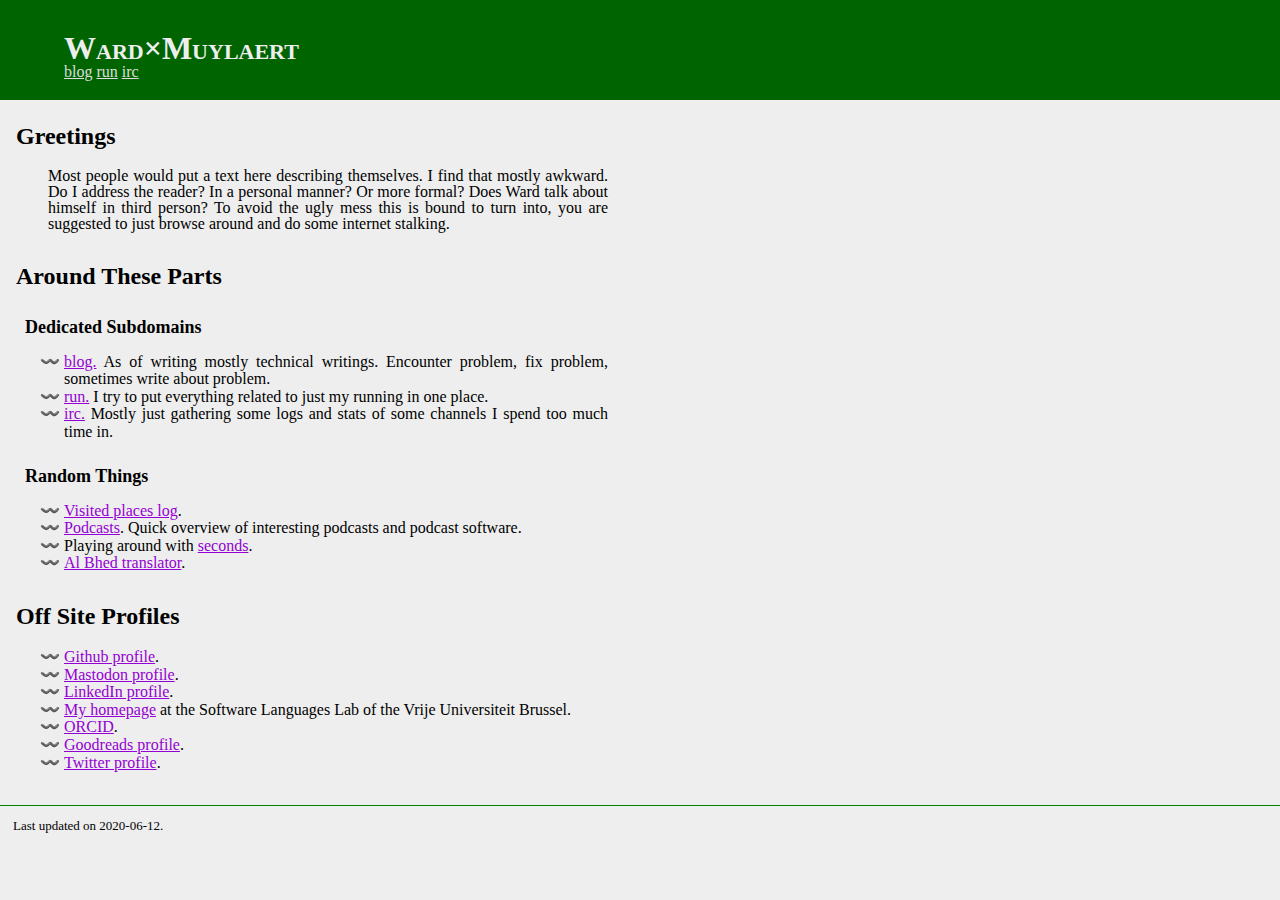
<file: index.html>
<!DOCTYPE html>
<html>
  <head>
    <meta charset="utf-8">
    <meta name="viewport" content="width=device-width, initial-scale=1">
    <meta name="author" content="Ward Muylaert" />
    <title>Ward×Muylaert</title>
    <link href="style.css" rel="stylesheet" type="text/css" media="all" />
    <link rel="shortcut icon" type="image/png" href="/favicon.png"/>
  </head>
  <body itemscope itemtype="http://schema.org/Person">
    <header>
      <h1 itemprop="name">Ward×Muylaert</h1><meta itemprop="honorificPrefix" content="ir." />
      <nav>
        <ul>
          <li><a href="//blog.wxm.be">blog</a></li>
          <li><a href="//run.wxm.be">run</a></li>
          <li><a href="//irc.wxm.be">irc</a></li>
        </ul>
      </nav>
    </header>
    <section>
      <h1>Greetings</h1>
      <p>
        Most people would put a text here describing themselves. I find
        that mostly awkward. Do I address the reader? In a personal manner?
        Or more formal? Does Ward talk about himself in third person? To
        avoid the ugly mess this is bound to turn into, you are suggested
        to just browse around and do some internet stalking.
      </p>
      <h1>Around These Parts</h1>
      <h2>Dedicated Subdomains</h2>
      <nav>
        <ul>
          <li><a href="//blog.wxm.be">blog.</a> As of writing mostly technical writings. Encounter problem, fix problem, sometimes write about problem.</li>
          <li><a href="//run.wxm.be">run.</a> I try to put everything related to just my running in one place.</li>
          <li><a href="//irc.wxm.be">irc.</a> Mostly just gathering some logs and stats of some channels I spend too much time in.</li>
        </ul>
      </nav>
      <h2>Random Things</h2>
      <nav>
        <ul>
          <li><a href="/maps">Visited places log</a>.</li>
          <li><a href="/podcasts.html">Podcasts</a>. Quick overview of interesting podcasts and podcast software.</li>
          <li>Playing around with <a href="/seconds">seconds</a>.</li>
          <li><a href="/albhed">Al Bhed translator</a>.</li>
        </ul>
      </nav>
      <h1>Off Site Profiles</h1>
      <nav><ul>
        <li><a rel="me" href="https://github.com/ward">Github profile</a>.</li>
        <li><a rel="me" href="https://mastodon.online/@ward">Mastodon profile</a>.</li>
        <li><a rel="me" href="https://be.linkedin.com/in/wardmuylaert">LinkedIn profile</a>.</li>
        <li><a rel="me" href="https://soft.vub.ac.be/~wmuylaer/">My homepage</a> at the Software Languages Lab of the Vrije Universiteit Brussel.</li>
        <li><a rel="me" href="https://orcid.org/0000-0003-0916-0206">ORCID</a>.</li>
        <li><a rel="me" href="https://www.goodreads.com/user/show/10817538-ward-muylaert">Goodreads profile</a>.</li>
        <li><a rel="me" href="https://twitter.com/wardmuylaert">Twitter profile</a>.</li>
      </ul></nav>
    </section>
    <footer>
    <p>
      Last updated on <time>2020-06-12</time>.
    </p>
    </footer>
  </body>
</html>
</file>
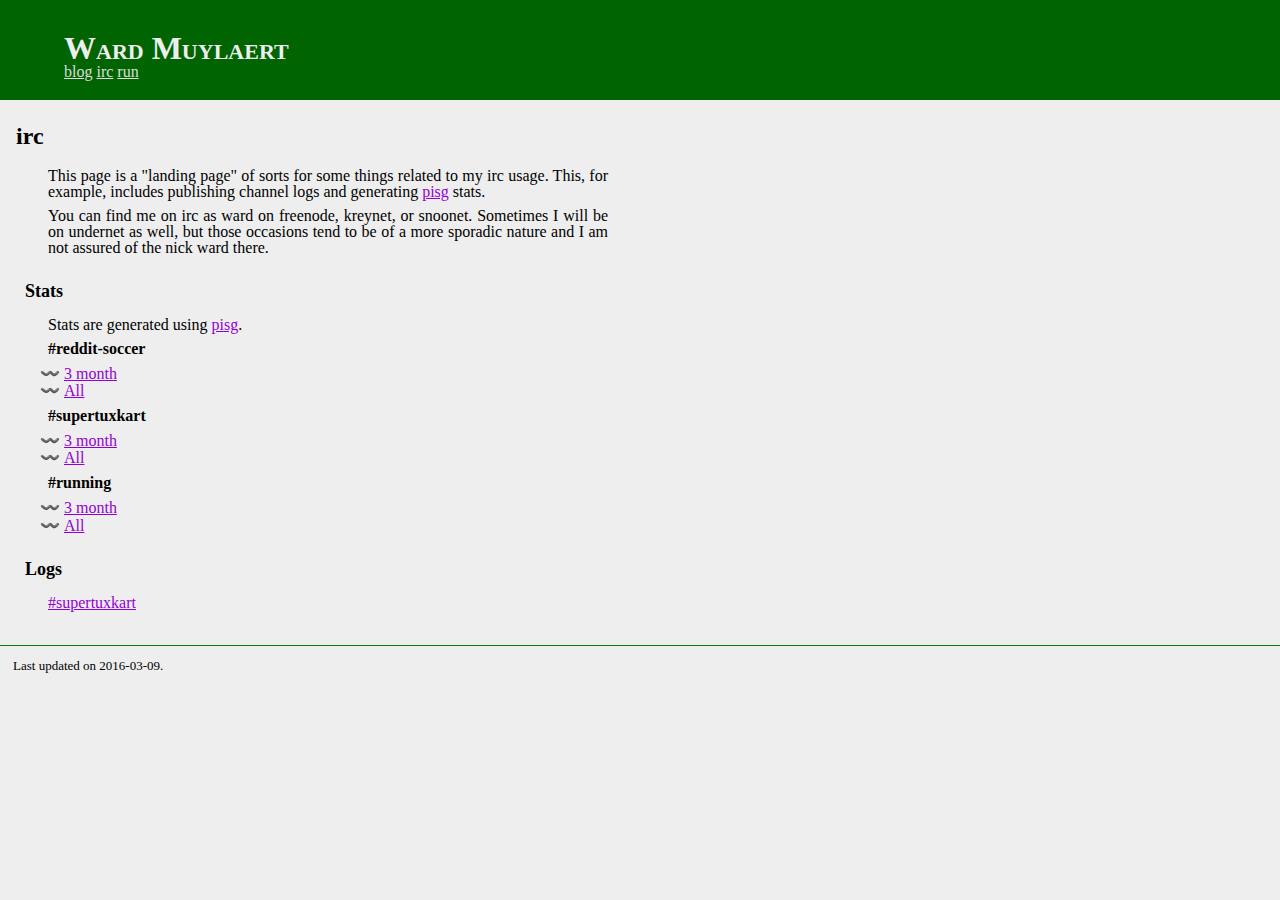
<file: irc/index.html>
<!DOCTYPE html>
<html>
  <head>
    <title>Ward Muylaert - irc</title>
    <meta charset="utf-8">
    <link href="../style.css" rel="stylesheet" type="text/css" media="all" />
  </head>
  <body>
    <header>
      <h1><a href="..">Ward Muylaert</a></h1>
      <nav>
        <ul>
          <li><a href="http://b.wardje.eu/">blog</a></li>
          <li><a href="../irc/">irc</a></li>
          <li><a href="../run/">run</a></li>
        </ul>
      </nav>
    </header>
    <section>
    <h1>irc</h1>
      <p>
        This page is a "landing page" of sorts for some things related to my irc
        usage. This, for example, includes publishing channel logs and generating
        <a href="http://pisg.sourceforge.net/" title="Perl IRC Statistics Generator">pisg</a>
        stats.
      </p>
      <p>
        You can find me on irc as ward on freenode, kreynet, or snoonet.
        Sometimes I will be on undernet as well, but those occasions tend to be
        of a more sporadic nature and I am not assured of the nick ward there.
      </p>
      <h2>Stats</h2>
        <p>Stats are generated using <a href="http://pisg.sourceforge.net/" title="Perl IRC Statistics Generator">pisg</a>.</p>
        <h3>#reddit-soccer</h3>
          <ul>
            <li><a href="stats/reddit-soccer.html">3 month</a></li>
            <li><a href="stats/reddit-soccer.all.html">All</a></li>
          </ul>
        <h3>#supertuxkart</h3>
          <ul>
            <li><a href="stats/supertuxkart.html">3 month</a></li>
            <li><a href="stats/supertuxkart.all.html">All</a></li>
          </ul>
        <h3>#running</h3>
          <ul>
            <li><a href="stats/running.html">3 month</a></li>
            <li><a href="stats/running.all.html">All</a></li>
          </ul>
      <h2>Logs</h2>
        <p>
          <a href="logs/">#supertuxkart</a>
        </p>
    </section>
    <footer>
    <p>
      Last updated on <time>2016-03-09</time>.
    </p>
    </footer>
  </body>
</html>
</file>
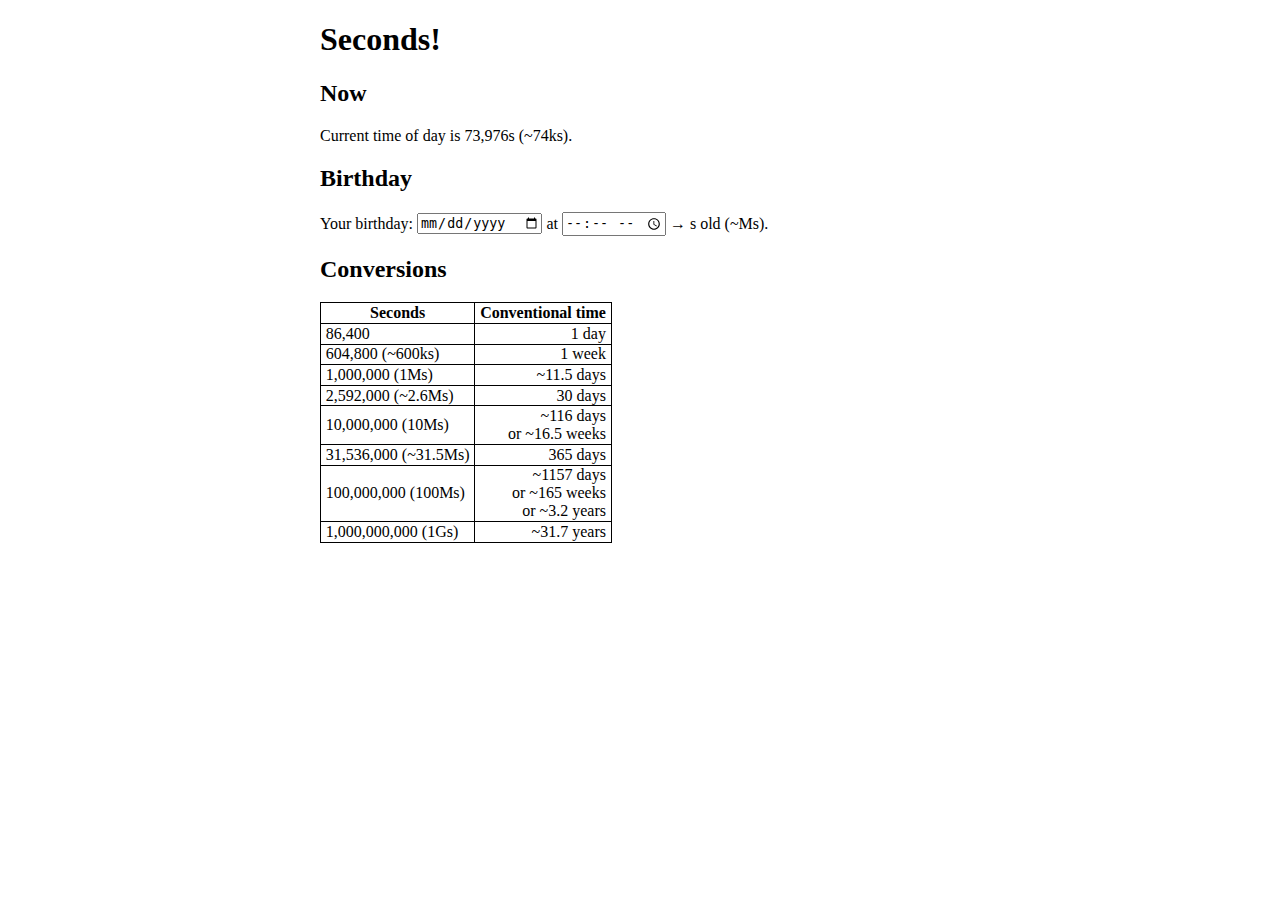
<file: seconds/index.html>
<!doctype html>
<html>
  <head>
    <meta charset="utf-8" />
    <title>Seconds!</title>
    <script type="text/javascript" src="script.js"></script>
    <link href="style.css" rel="stylesheet" />
  </head>
  <body>
    <h1>Seconds!</h1>
    <h2>Now</h2>
    <p>
      Current time of day is <span id="current-time-seconds"></span>s (~<span
        id="current-time-ks"
      ></span
      >ks).
    </p>

    <h2>Birthday</h2>
    <p>
      <label for="birthday-date">Your birthday:</label>
      <input type="date" id="birthday-date" />
      <label for="birthday-time">at</label>
      <input type="time" id="birthday-time" />
      →
      <span id="age-seconds"></span>s old (~<span id="age-megaseconds"></span
      >Ms).
    </p>
    <table id="birthdays">
      <thead>
        <tr>
          <th>What</th>
          <th>When</th>
        </tr>
      </thead>
      <tbody></tbody>
    </table>

    <h2>Conversions</h2>
    <table>
      <thead>
        <tr>
          <th>Seconds</th>
          <th>Conventional time</th>
        </tr>
      </thead>
      <tbody>
        <tr>
          <td>86,400</td>
          <td>1 day</td>
        </tr>
        <tr>
          <td>604,800 (~600ks)</td>
          <td>1 week</td>
        </tr>
        <tr>
          <td>1,000,000 (1Ms)</td>
          <td>~11.5 days</td>
        </tr>
        <tr>
          <td>2,592,000 (~2.6Ms)</td>
          <td>30 days</td>
        </tr>
        <tr>
          <td>10,000,000 (10Ms)</td>
          <td>~116 days<br />or ~16.5 weeks</td>
        </tr>
        <tr>
          <td>31,536,000 (~31.5Ms)</td>
          <td>365 days</td>
        </tr>
        <tr>
          <td>100,000,000 (100Ms)</td>
          <td>~1157 days<br />or ~165 weeks<br />or ~3.2 years</td>
        </tr>
        <tr>
          <td>1,000,000,000 (1Gs)</td>
          <td>~31.7 years</td>
        </tr>
      </tbody>
    </table>
  </body>
</html>
</file>
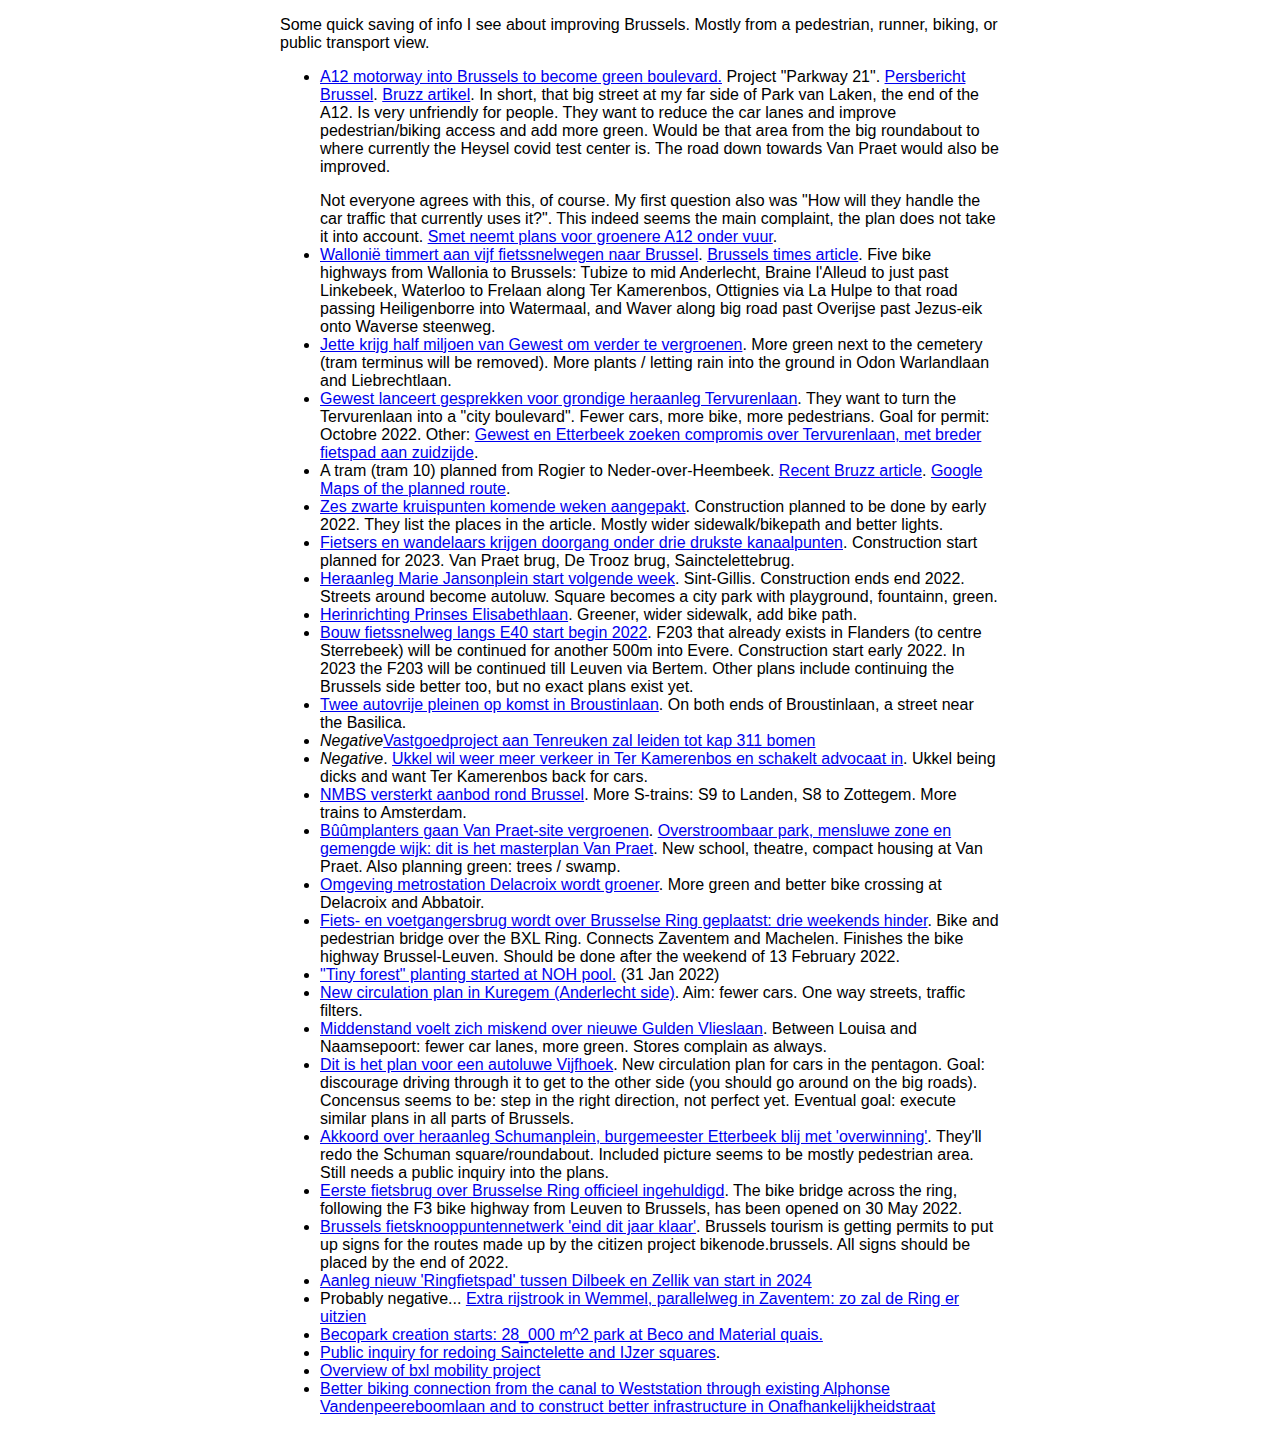
<file: bxl-improvements.html>
<!DOCTYPE html>
<html>
  <head>
    <meta charset="utf-8" />
    <meta name="viewport" content="width=device-width, initial-scale=1" />
    <title>Improvements Happening in and around Brussels</title>
    <style>
      body {
        max-width: 45em;
        margin: 0 auto;
        font-family: Ubuntu, sans-serif;
      }
      li p {
        margin-bottom: 0;
      }
    </style>
  </head>
  <body>
    <p>
      Some quick saving of info I see about improving Brussels. Mostly from a
      pedestrian, runner, biking, or public transport view.
    </p>

    <ul>
      <li>
        <p>
          <a
            href="https://www.brusselstimes.com/belgium-all-news/195589/a12-motorway-into-brussels-to-become-green-boulevard"
            >A12 motorway into Brussels to become green boulevard.</a
          >
          Project "Parkway 21".
          <a
            href="https://mobilite-mobiliteit-brussels.prezly.com/het-einde-van-de-a12-omgevormd-tot-stadsboulevard#"
            >Persbericht Brussel</a
          >.
          <a
            href="https://www.bruzz.be/mobiliteit/a12-brussel-wordt-groene-promenade-2021-11-30"
            >Bruzz artikel</a
          >. In short, that big street at my far side of Park van Laken, the end
          of the A12. Is very unfriendly for people. They want to reduce the car
          lanes and improve pedestrian/biking access and add more green. Would
          be that area from the big roundabout to where currently the Heysel
          covid test center is. The road down towards Van Praet would also be
          improved.
        </p>

        <p>
          Not everyone agrees with this, of course. My first question also was
          "How will they handle the car traffic that currently uses it?". This
          indeed seems the main complaint, the plan does not take it into
          account.
          <a
            href="https://www.bruzz.be/videoreeks/dinsdag-30-november-2021/video-smet-neemt-plan-voor-groenere-a12-onder-vuur"
            >Smet neemt plans voor groenere A12 onder vuur</a
          >.
        </p>
      </li>

      <li>
        <a
          href="https://www.bruzz.be/mobiliteit/wallonie-timmert-aan-vijf-fietssnelwegen-naar-brussel-2021-09-22"
          >Wallonië timmert aan vijf fietssnelwegen naar Brussel</a
        >.
        <a
          href="https://brusselstimes.wpengine.com/news/belgium-all-news/186208/wallonia-is-building-five-bicycle-highways-to-brussels/"
          >Brussels times article</a
        >. Five bike highways from Wallonia to Brussels: Tubize to mid
        Anderlecht, Braine l'Alleud to just past Linkebeek, Waterloo to Frelaan
        along Ter Kamerenbos, Ottignies via La Hulpe to that road passing
        Heiligenborre into Watermaal, and Waver along big road past Overijse
        past Jezus-eik onto Waverse steenweg.
      </li>

      <li>
        <a
          href="https://www.bruzz.be/milieu/jette-krijgt-half-miljoen-van-gewest-om-verder-te-vergroenen-2021-11-25"
          >Jette krijg half miljoen van Gewest om verder te vergroenen</a
        >. More green next to the cemetery (tram terminus will be removed). More
        plants / letting rain into the ground in Odon Warlandlaan and
        Liebrechtlaan.
      </li>

      <li>
        <a
          href="https://www.bruzz.be/mobiliteit/gewest-lanceert-gesprekken-voor-grondige-heraanleg-tervurenlaan-2021-11-21"
          >Gewest lanceert gesprekken voor grondige heraanleg Tervurenlaan</a
        >. They want to turn the Tervurenlaan into a "city boulevard". Fewer
        cars, more bike, more pedestrians. Goal for permit: Octobre 2022. Other:
        <a
          href="https://www.bruzz.be/mobiliteit/gewest-en-etterbeek-zoeken-compromis-over-tervurenlaan-met-breder-fietspad-aan-zuidzijde"
          >Gewest en Etterbeek zoeken compromis over Tervurenlaan, met breder
          fietspad aan zuidzijde</a
        >.
      </li>

      <li>
        A tram (tram 10) planned from Rogier to Neder-over-Heembeek.
        <a
          href="https://www.bruzz.be/mobiliteit/tegenstanders-tram-10-naar-heembeek-sluiten-juridische-actie-niet-uit-2021-11-18"
          >Recent Bruzz article</a
        >.
        <a
          href="https://www.google.com/maps/d/viewer?mid=14BgaAyHh8NEoBDMXCnSEln2LpIETczyw"
          >Google Maps of the planned route</a
        >.
      </li>

      <li>
        <a
          href="https://www.bruzz.be/mobiliteit/zes-zwarte-kruispunten-komende-weken-aangepakt-2021-10-04"
          >Zes zwarte kruispunten komende weken aangepakt</a
        >. Construction planned to be done by early 2022. They list the places
        in the article. Mostly wider sidewalk/bikepath and better lights.
      </li>

      <li>
        <a
          href="https://www.bruzz.be/mobiliteit/fietsers-en-wandelaars-krijgen-doorgang-onder-drie-drukste-kanaalpunten-2021-10-18"
          >Fietsers en wandelaars krijgen doorgang onder drie drukste
          kanaalpunten</a
        >. Construction start planned for 2023. Van Praet brug, De Trooz brug,
        Sainctelettebrug.
      </li>

      <li>
        <a
          href="https://www.bruzz.be/stedenbouw/heraanleg-marie-jansonplein-start-volgende-week-2021-10-19"
          >Heraanleg Marie Jansonplein start volgende week</a
        >. Sint-Gillis. Construction ends end 2022. Streets around become
        autoluw. Square becomes a city park with playground, fountainn, green.
      </li>

      <li>
        <a
          href="https://www.bruzz.be/mobiliteit/schaarbeek-positief-over-herinrichting-prinses-elisabethlaan-2021-10-21"
          >Herinrichting Prinses Elisabethlaan</a
        >. Greener, wider sidewalk, add bike path.
      </li>

      <li>
        <a
          href="https://www.bruzz.be/mobiliteit/bouw-fietssnelweg-langs-e40-start-begin-2022-2021-10-23"
          >Bouw fietssnelweg langs E40 start begin 2022</a
        >. F203 that already exists in Flanders (to centre Sterrebeek) will be
        continued for another 500m into Evere. Construction start early 2022. In
        2023 the F203 will be continued till Leuven via Bertem. Other plans
        include continuing the Brussels side better too, but no exact plans
        exist yet.
      </li>

      <li>
        <a
          href="https://www.bruzz.be/mobiliteit/twee-autovrije-pleinen-op-komst-broustinlaan-2021-12-16"
          >Twee autovrije pleinen op komst in Broustinlaan</a
        >. On both ends of Broustinlaan, a street near the Basilica.
      </li>

      <li>
        <em>Negative</em
        ><a
          href="https://www.bruzz.be/stedenbouw/gunstig-advies-voor-vastgoedproject-dat-311-bomen-bedreigt-2021-12-10"
          >Vastgoedproject aan Tenreuken zal leiden tot kap 311 bomen</a
        >
      </li>

      <li>
        <em>Negative</em>.
        <a
          href="https://www.bruzz.be/mobiliteit/ukkel-wil-weer-meer-verkeer-ter-kamerenbos-en-schakelt-advocaat-2021-12-09"
          >Ukkel wil weer meer verkeer in Ter Kamerenbos en schakelt advocaat
          in</a
        >. Ukkel being dicks and want Ter Kamerenbos back for cars.
      </li>

      <li>
        <a
          href="https://www.bruzz.be/mobiliteit/nmbs-versterkt-aanbod-rond-brussel-2021-12-12"
          >NMBS versterkt aanbod rond Brussel</a
        >. More S-trains: S9 to Landen, S8 to Zottegem. More trains to
        Amsterdam.
      </li>

      <li>
        <a
          href="https://www.bruzz.be/milieu/buumplanters-gaan-van-praet-site-vergroenen-2022-01-19"
          >Bûûmplanters gaan Van Praet-site vergroenen</a
        >.
        <a
          href="https://www.bruzz.be/stedenbouw/overstroombaar-park-mensluwe-zone-en-gemengde-wijk-dit-het-masterplan-van-praet-2021-06"
          >Overstroombaar park, mensluwe zone en gemengde wijk: dit is het
          masterplan Van Praet</a
        >. New school, theatre, compact housing at Van Praet. Also planning
        green: trees / swamp.
      </li>

      <li>
        <a
          href="https://www.bruzz.be/stedenbouw/omgeving-metrostation-delacroix-wordt-groener-2022-01-18"
          >Omgeving metrostation Delacroix wordt groener</a
        >. More green and better bike crossing at Delacroix and Abbatoir.
      </li>

      <li>
        <a
          href="https://www.bruzz.be/mobiliteit/fiets-en-voetgangersbrug-wordt-over-brusselse-ring-geplaatst-drie-weekends-hinder-2022"
          >Fiets- en voetgangersbrug wordt over Brusselse Ring geplaatst: drie
          weekends hinder</a
        >. Bike and pedestrian bridge over the BXL Ring. Connects Zaventem and
        Machelen. Finishes the bike highway Brussel-Leuven. Should be done after
        the weekend of 13 February 2022.
      </li>

      <li>
        <a
          href="https://www.bruzz.be/milieu/eerste-bomen-geplant-van-tiny-forest-neder-over-heembeek-2022-01-31"
          >"Tiny forest" planting started at NOH pool.</a
        >
        (31 Jan 2022)
      </li>

      <li>
        <a
          href="https://www.bruzz.be/mobiliteit/ook-anderlecht-heeft-plan-voor-autoluwe-woonwijken-2022-02-02"
          >New circulation plan in Kuregem (Anderlecht side)</a
        >. Aim: fewer cars. One way streets, traffic filters.
      </li>

      <li>
        <a
          href="https://www.bruzz.be/videoreeks/vrijdag-4-februari-2022/video-middenstand-voelt-zich-miskend-over-nieuwe-gulden"
          >Middenstand voelt zich miskend over nieuwe Gulden Vlieslaan</a
        >. Between Louisa and Naamsepoort: fewer car lanes, more green. Stores
        complain as always.
      </li>

      <li>
        <a
          href="https://www.bruzz.be/mobiliteit/dit-het-plan-voor-een-autoluwe-vijfhoek-2022-02-17"
          >Dit is het plan voor een autoluwe Vijfhoek</a
        >. New circulation plan for cars in the pentagon. Goal: discourage
        driving through it to get to the other side (you should go around on the
        big roads). Concensus seems to be: step in the right direction, not
        perfect yet. Eventual goal: execute similar plans in all parts of
        Brussels.
      </li>

      <li>
        <a
          href="https://www.bruzz.be/mobiliteit/akkoord-over-heraanleg-schumanplein-burgemeester-etterbeek-blij-met-overwinning-2022-02"
          >Akkoord over heraanleg Schumanplein, burgemeester Etterbeek blij met
          'overwinning'</a
        >. They'll redo the Schuman square/roundabout. Included picture seems to
        be mostly pedestrian area. Still needs a public inquiry into the plans.
      </li>

      <li>
        <a
          href="https://www.bruzz.be/mobiliteit/eerste-fietsbrug-over-brusselse-ring-officieel-ingehuldigd-2022-05-30"
          >Eerste fietsbrug over Brusselse Ring officieel ingehuldigd</a
        >. The bike bridge across the ring, following the F3 bike highway from
        Leuven to Brussels, has been opened on 30 May 2022.
      </li>

      <li>
        <a
          href="https://www.bruzz.be/mobiliteit/brussels-fietsknooppuntennetwerk-eind-dit-jaar-klaar-2022-07-25"
          >Brussels fietsknooppuntennetwerk 'eind dit jaar klaar'</a
        >. Brussels tourism is getting permits to put up signs for the routes
        made up by the citizen project bikenode.brussels. All signs should be
        placed by the end of 2022.
      </li>
      <li>
        <a
          href="https://www.bruzz.be/mobiliteit/aanleg-nieuw-ringfietspad-tussen-dilbeek-en-zellik-van-start-2024-2022-07-27"
          >Aanleg nieuw 'Ringfietspad' tussen Dilbeek en Zellik van start in
          2024</a
        >
      </li>
      <li>
        Probably negative...
        <a
          href="https://www.bruzz.be/mobiliteit/extra-rijstrook-wemmel-parallelweg-zaventem-zo-zal-de-ring-er-uitzien-2022-07-29"
          >Extra rijstrook in Wemmel, parallelweg in Zaventem: zo zal de Ring er
          uitzien</a
        >
      </li>
      <li>
        <a
          href="https://www.bruzz.be/stedenbouw/aanleg-becopark-van-start-28000-vierkante-meter-extra-groene-ruimte-2022-09-07"
          >Becopark creation starts: 28_000 m^2 park at Beco and Material
          quais.</a
        >
      </li>
      <li>
        <a
          href="https://www.bruzz.be/stedenbouw/openbaar-onderzoek-voor-heraanleg-sainctelette-van-start-2022-09-07"
          >Public inquiry for redoing Sainctelette and IJzer squares</a
        >.
      </li>
      <li>
        <a href="https://mobilite-mobiliteit.brussels/nl/projecten"
          >Overview of bxl mobility project</a
        >
      </li>
      <li>
        <a
          href="https://www.bruzz.be/stedenbouw/nieuwe-fietslink-tussen-kanaal-en-weststation-2022-12-27"
          >Better biking connection from the canal to Weststation through
          existing Alphonse Vandenpeereboomlaan and to construct better
          infrastructure in Onafhankelijkheidstraat</a
        >
      </li>
    </ul>
  </body>
</html>
</file>
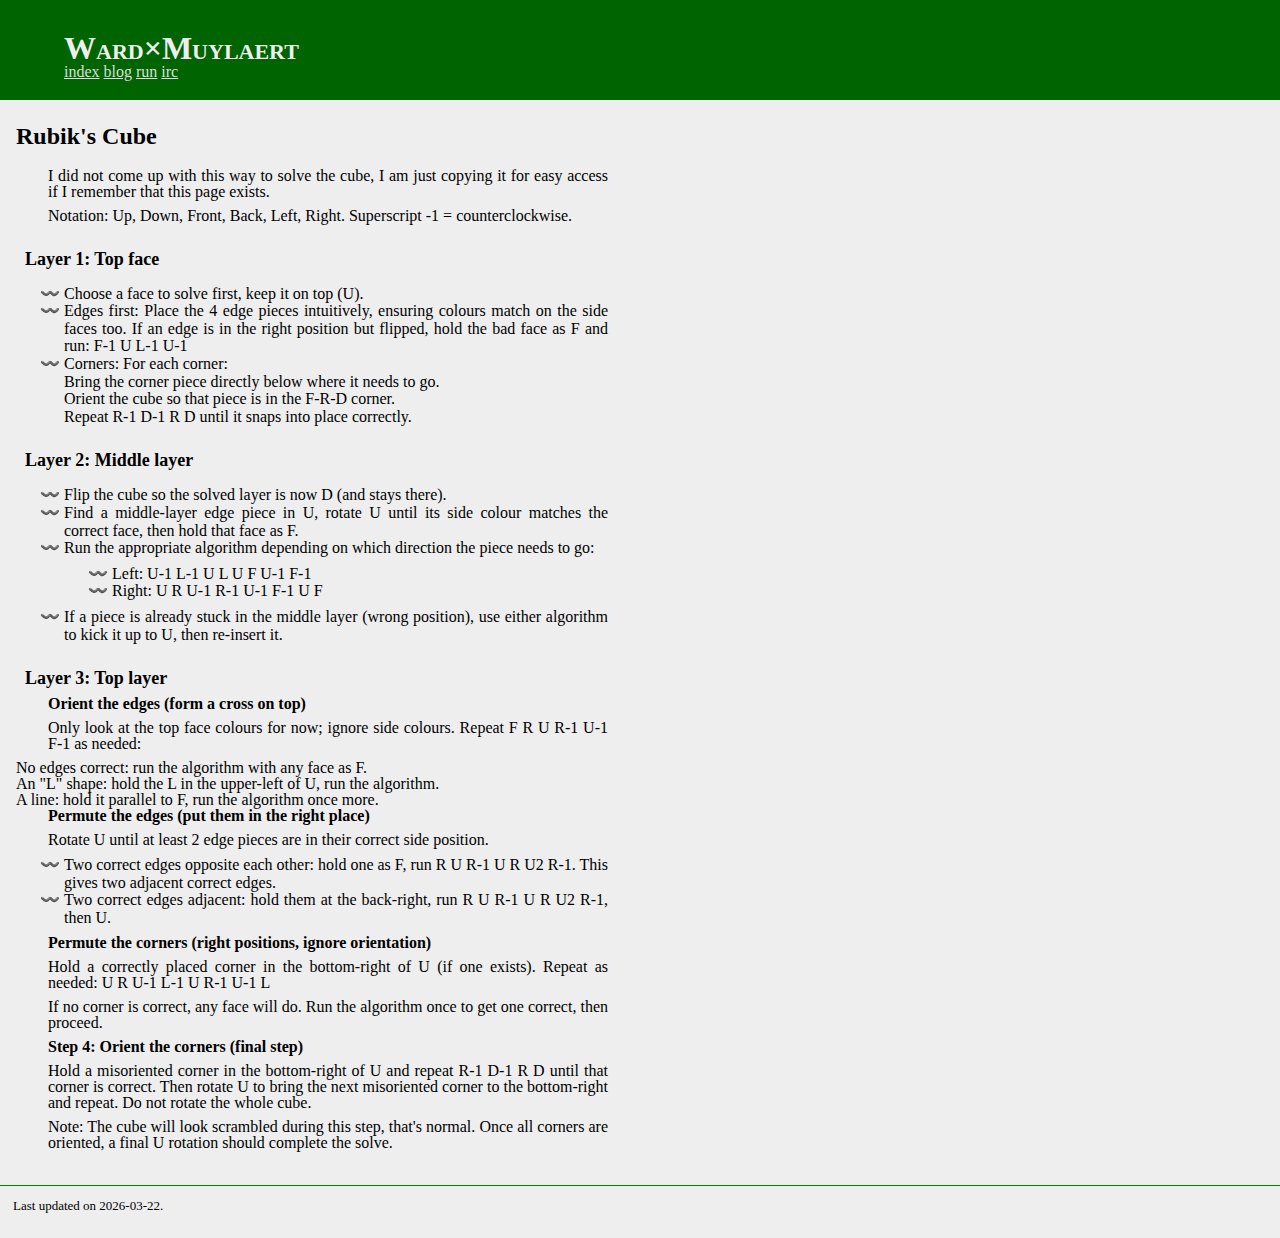
<file: cube.html>
<!DOCTYPE html>
<html>
  <head>
    <meta charset="utf-8" />
    <meta name="viewport" content="width=device-width, initial-scale=1" />
    <meta name="author" content="Ward Muylaert" />
    <title>Cube | Ward×Muylaert</title>
    <link href="style.css" rel="stylesheet" type="text/css" media="all" />
    <link rel="shortcut icon" type="image/png" href="/favicon.png" />
  </head>
  <body itemscope itemtype="http://schema.org/Person">
    <header>
      <h1 itemprop="name">Ward×Muylaert</h1>
      <meta itemprop="honorificPrefix" content="dr. ir." />
      <nav>
        <ul>
          <li><a href="/">index</a></li>
          <li><a href="//blog.wxm.be">blog</a></li>
          <li><a href="//run.wxm.be">run</a></li>
          <li><a href="//irc.wxm.be">irc</a></li>
        </ul>
      </nav>
    </header>
    <section>
      <h1>Rubik's Cube</h1>
      <p>
        I did not come up with this way to solve the cube, I am just copying it
        for easy access if I remember that this page exists.
      </p>
      <p>
        Notation: <strong>U</strong>p, <strong>D</strong>own,
        <strong>F</strong>ront, <strong>B</strong>ack, <strong>L</strong>eft,
        <strong>R</strong>ight. Superscript <sup>-1</sup> = counterclockwise.
      </p>

      <h2>Layer 1: Top face</h2>

      <ul>
        <li>
          Choose a face to solve first, keep it on top (<strong>U</strong>).
        </li>
        <li>
          <strong>Edges first:</strong> Place the 4 edge pieces intuitively,
          ensuring colours match on the side faces too. If an edge is in the
          right position but flipped, hold the bad face as
          <strong>F</strong> and run:
          <code>F<sup>-1</sup> U L<sup>-1</sup> U<sup>-1</sup></code>
        </li>
        <li>
          <strong>Corners:</strong> For each corner:
          <ol>
            <li>Bring the corner piece directly below where it needs to go.</li>
            <li>
              Orient the cube so that piece is in the
              <strong>F-R-D</strong> corner.
            </li>
            <li>
              Repeat <code>R<sup>-1</sup> D<sup>-1</sup> R D</code> until it
              snaps into place correctly.
            </li>
          </ol>
        </li>
      </ul>

      <h2>Layer 2: Middle layer</h2>

      <ul>
        <li>
          Flip the cube so the solved layer is now <strong>D</strong> (and stays
          there).
        </li>
        <li>
          Find a middle-layer edge piece in <strong>U</strong>, rotate
          <strong>U</strong> until its side colour matches the correct face,
          then hold that face as <strong>F</strong>.
        </li>
        <li>
          Run the appropriate algorithm depending on which direction the piece
          needs to go:
          <ul>
            <li>
              <strong>Left:</strong>
              <code
                >U<sup>-1</sup> L<sup>-1</sup> U L U F U<sup>-1</sup> F<sup
                  >-1</sup
                ></code
              >
            </li>
            <li>
              <strong>Right:</strong>
              <code
                >U R U<sup>-1</sup> R<sup>-1</sup> U<sup>-1</sup> F<sup>-1</sup>
                U F</code
              >
            </li>
          </ul>
        </li>
        <li>
          If a piece is already stuck in the middle layer (wrong position), use
          either algorithm to kick it up to <strong>U</strong>, then re-insert
          it.
        </li>
      </ul>

      <h2>Layer 3: Top layer</h2>

      <h3>Orient the edges (form a cross on top)</h3>

      <p>
        Only look at the top face colours for now; ignore side colours. Repeat
        <code>F R U R<sup>-1</sup> U<sup>-1</sup> F<sup>-1</sup></code> as
        needed:
      </p>
      <ol>
        <li>
          <strong>No edges correct</strong>: run the algorithm with any face as
          <strong>F</strong>.
        </li>
        <li>
          <strong>An "L" shape</strong>: hold the L in the upper-left of
          <strong>U</strong>, run the algorithm.
        </li>
        <li>
          <strong>A line</strong>: hold it parallel to <strong>F</strong>, run
          the algorithm once more.
        </li>
      </ol>

      <h3>Permute the edges (put them in the right place)</h3>

      <p>
        Rotate <strong>U</strong> until at least 2 edge pieces are in their
        correct side position.
      </p>
      <ul>
        <li>
          <strong>Two correct edges opposite each other</strong>: hold one as
          <strong>F</strong>, run
          <code>R U R<sup>-1</sup> U R U<sup>2</sup> R<sup>-1</sup></code
          >. This gives two adjacent correct edges.
        </li>
        <li>
          <strong>Two correct edges adjacent</strong>: hold them at the
          back-right, run
          <code>R U R<sup>-1</sup> U R U<sup>2</sup> R<sup>-1</sup></code
          >, then <code>U</code>.
        </li>
      </ul>

      <h3>Permute the corners (right positions, ignore orientation)</h3>

      <p>
        Hold a correctly placed corner in the
        <strong>bottom-right of U</strong> (if one exists). Repeat as needed:
        <code
          >U R U<sup>-1</sup> L<sup>-1</sup> U R<sup>-1</sup> U<sup>-1</sup>
          L</code
        >
      </p>
      <p>
        If <strong>no corner is correct</strong>, any face will do. Run the
        algorithm once to get one correct, then proceed.
      </p>

      <h3>Step 4: Orient the corners (final step)</h3>

      <p>
        Hold a misoriented corner in the <strong>bottom-right of U</strong> and
        repeat <code>R<sup>-1</sup> D<sup>-1</sup> R D</code> until that corner
        is correct. Then rotate <strong>U</strong> to bring the next misoriented
        corner to the bottom-right and repeat.
        <strong>Do not rotate the whole cube.</strong>
      </p>
      <p>
        <strong>Note:</strong> The cube will look scrambled during this step,
        that's normal. Once all corners are oriented, a final
        <strong>U</strong> rotation should complete the solve.
      </p>
    </section>
    <footer>
      <p>Last updated on <time>2026-03-22</time>.</p>
    </footer>
  </body>
</html>
</file>
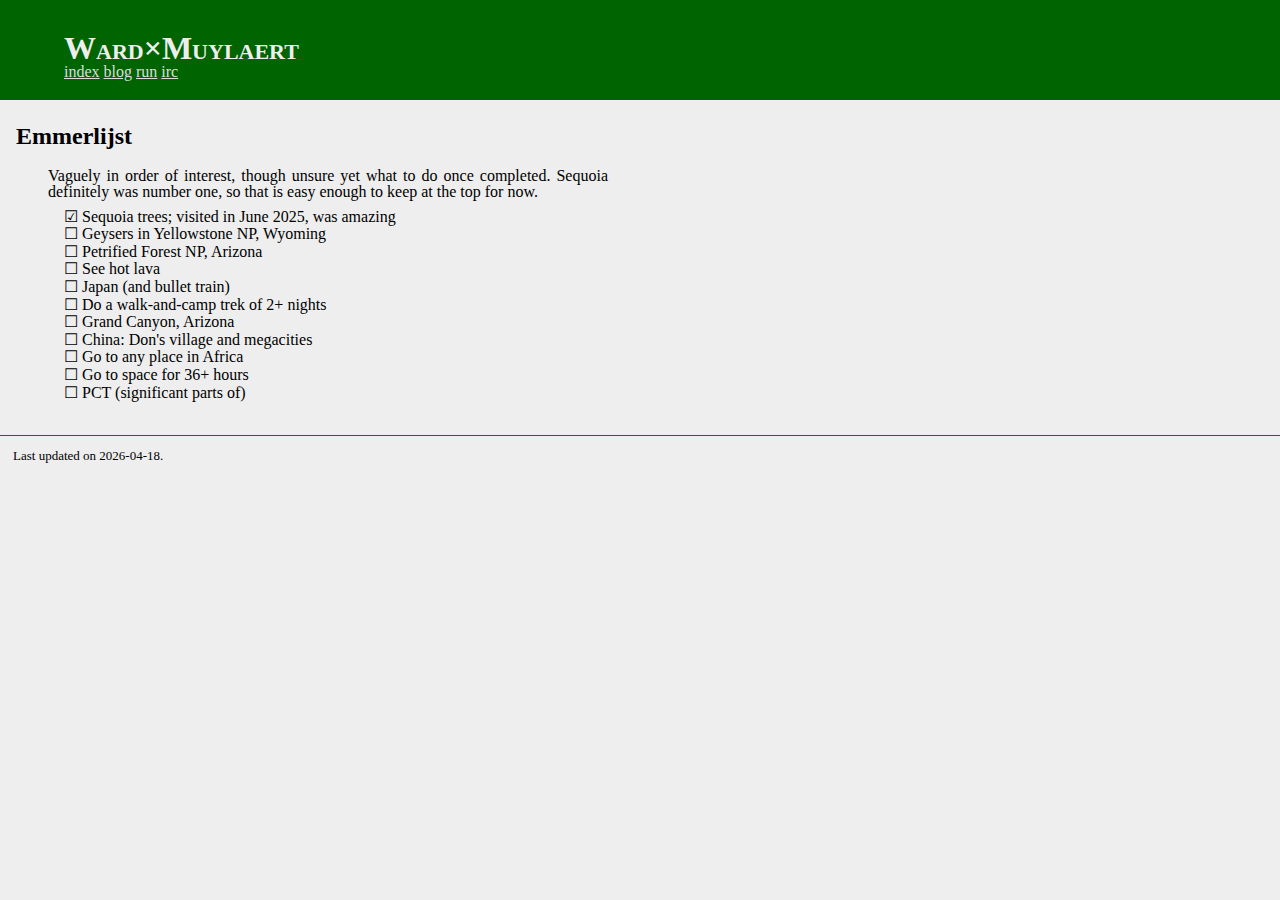
<file: emmerlijst.html>
<!DOCTYPE html>
<html>
  <head>
    <meta charset="utf-8" />
    <meta name="viewport" content="width=device-width, initial-scale=1" />
    <meta name="author" content="Ward Muylaert" />
    <title>Emmerlijst | Ward×Muylaert</title>
    <link href="style.css" rel="stylesheet" type="text/css" media="all" />
    <link rel="shortcut icon" type="image/png" href="/favicon.png" />
    <style>
      .emmerlijst {
        list-style: none;
      }
      .emmerlijst li::before {
        content: "☐ ";
      }
      .emmerlijst li.completed::before {
        content: "☑ ";
      }
    </style>
  </head>
  <body itemscope itemtype="http://schema.org/Person">
    <header>
      <h1 itemprop="name">Ward×Muylaert</h1>
      <meta itemprop="honorificPrefix" content="dr. ir." />
      <nav>
        <ul>
          <li><a href="/">index</a></li>
          <li><a href="//blog.wxm.be">blog</a></li>
          <li><a href="//run.wxm.be">run</a></li>
          <li><a href="//irc.wxm.be">irc</a></li>
        </ul>
      </nav>
    </header>
    <section>
      <h1>Emmerlijst</h1>
      <p>
        Vaguely in order of interest, though unsure yet what to do once
        completed. Sequoia definitely was number one, so that is easy enough to
        keep at the top for now.
      </p>
      <ul class="emmerlijst">
        <li class="completed">
          Sequoia trees; visited in June 2025, was amazing
        </li>
        <li>Geysers in Yellowstone NP, Wyoming</li>
        <li>Petrified Forest NP, Arizona</li>
        <li>See hot lava</li>
        <li>Japan (and bullet train)</li>
        <li>Do a walk-and-camp trek of 2+ nights</li>
        <li>Grand Canyon, Arizona</li>
        <li>China: Don's village and megacities</li>
        <li>Go to any place in Africa</li>
        <li>Go to space for 36+ hours</li>
        <li>PCT (significant parts of)</li>
      </ul>
    </section>
    <footer>
      <p>Last updated on <time>2026-04-18</time>.</p>
    </footer>
  </body>
</html>
</file>
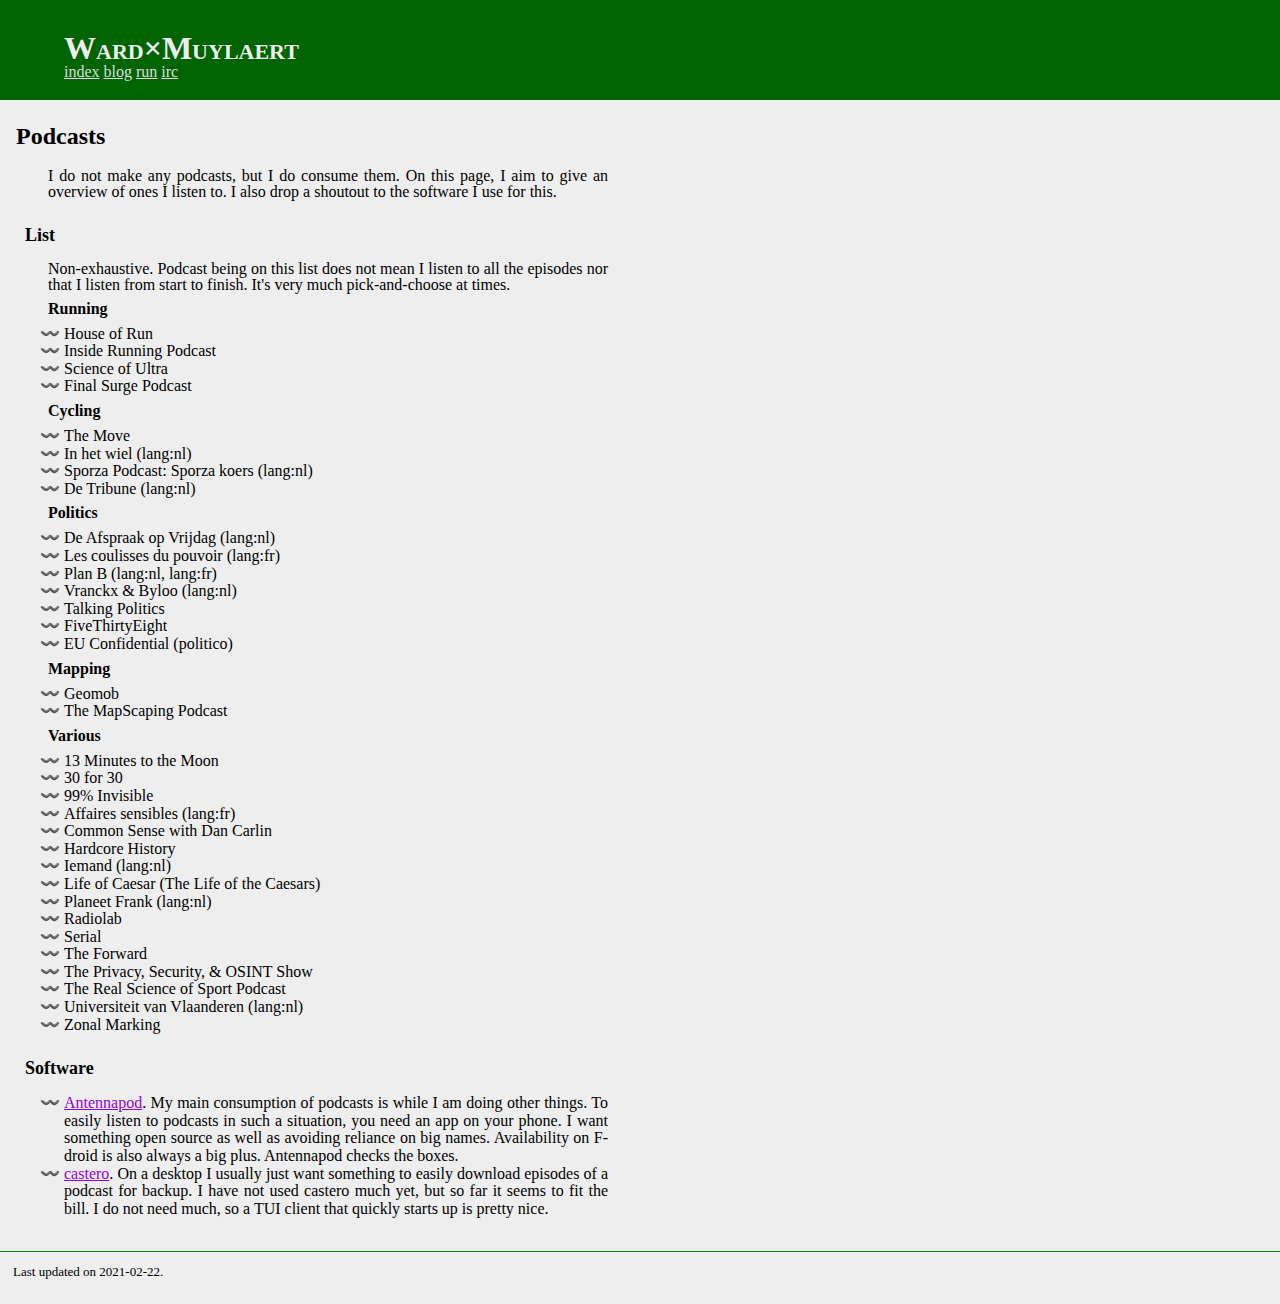
<file: podcasts.html>
<!DOCTYPE html>
<html>
  <head>
    <meta charset="utf-8">
    <meta name="viewport" content="width=device-width, initial-scale=1">
    <meta name="author" content="Ward Muylaert" />
    <title>Podcasts | Ward×Muylaert</title>
    <link href="style.css" rel="stylesheet" type="text/css" media="all" />
    <link rel="shortcut icon" type="image/png" href="/favicon.png"/>
  </head>
  <body itemscope itemtype="http://schema.org/Person">
    <header>
      <h1 itemprop="name">Ward×Muylaert</h1><meta itemprop="honorificPrefix" content="ir." />
      <nav>
        <ul>
          <li><a href="/">index</a></li>
          <li><a href="//blog.wxm.be">blog</a></li>
          <li><a href="//run.wxm.be">run</a></li>
          <li><a href="//irc.wxm.be">irc</a></li>
        </ul>
      </nav>
    </header>
    <section>
      <h1>Podcasts</h1>
      <p>
        I do not make any podcasts, but I do consume them.
        On this page, I aim to give an overview of ones I listen to.
        I also drop a shoutout to the software I use for this.
      </p>
      <h2>List</h2>
      <p>
        Non-exhaustive. Podcast being on this list does not mean I listen to
        all the episodes nor that I listen from start to finish. It's very
        much pick-and-choose at times.
      </p>
      <h3>Running</h3>
      <ul>
        <li>House of Run</li>
        <li>Inside Running Podcast</li>
        <li>Science of Ultra</li>
        <li>Final Surge Podcast</li>
      </ul>
      <h3>Cycling</h3>
      <ul>
        <li>The Move</li>
        <li>In het wiel (lang:nl)</li>
        <li>Sporza Podcast: Sporza koers (lang:nl)</li>
        <li>De Tribune (lang:nl)</li>
      </ul>
      <h3>Politics</h3>
      <ul>
        <li>De Afspraak op Vrijdag (lang:nl)</li>
        <li>Les coulisses du pouvoir (lang:fr)</li>
        <li>Plan B (lang:nl, lang:fr)</li>
        <li>Vranckx &amp; Byloo (lang:nl)</li>
        <li>Talking Politics</li>
        <li>FiveThirtyEight</li>
        <li>EU Confidential (politico)</li>
      </ul>
      <h3>Mapping</h3>
      <ul>
        <li>Geomob</li>
        <li>The MapScaping Podcast</li>
      </ul>
      <h3>Various</h3>
      <ul>
        <li>13 Minutes to the Moon</li>
        <li>30 for 30</li>
        <li>99% Invisible </li>
        <li>Affaires sensibles (lang:fr)</li>
        <li>Common Sense with Dan Carlin</li>
        <li>Hardcore History</li>
        <li>Iemand (lang:nl)</li>
        <li>Life of Caesar (The Life of the Caesars) </li>
        <li>Planeet Frank (lang:nl)</li>
        <li>Radiolab</li>
        <li>Serial</li>
        <li>The Forward</li>
        <li>The Privacy, Security, &amp; OSINT Show</li>
        <li>The Real Science of Sport Podcast</li>
        <li>Universiteit van Vlaanderen (lang:nl)</li>
        <li>Zonal Marking</li>
      </ul>
      <h2>Software</h2>
      <ul>
        <li>
          <a href="https://f-droid.org/en/packages/de.danoeh.antennapod/" title="AntennaPod (de.danoeh.antennapod) on F-droid">Antennapod</a>.
          My main consumption of podcasts is while I am doing other things.
          To easily listen to podcasts in such a situation, you need an app on your phone.
          I want something open source as well as avoiding reliance on big names.
          Availability on F-droid is also always a big plus.
          Antennapod checks the boxes.
        </li>
        <li>
          <a href="https://github.com/xgi/castero" title="xgi/castero: TUI podcast client for the terminal">castero</a>.
          On a desktop I usually just want something to easily download episodes of a podcast for backup.
          I have not used castero much yet, but so far it seems to fit the bill.
          I do not need much, so a TUI client that quickly starts up is pretty nice.
        </li>
      </ul>
    </section>
    <footer>
    <p>
      Last updated on <time>2021-02-22</time>.
    </p>
    </footer>
  </body>
</html>
</file>
<file: seconds/style.css>
body {
  max-width: 40em;
  margin: 0px auto;
}
table,
tr,
td,
th {
  border-collapse: collapse;
  border: 1px solid black;
}
td,
th {
  padding: 0.05em 0.3em;
}
td:nth-child(2) {
  text-align: right;
}
#birthdays:not(:has(tbody tr)) {
  display: none;
}
</file>
<file: style.css>
/* http://meyerweb.com/eric/tools/css/reset/ 
   v2.0 | 20110126
   License: none (public domain)
*/
html, body, div, span, applet, object, iframe,
h1, h2, h3, h4, h5, h6, p, blockquote, pre,
a, abbr, acronym, address, big, cite, code,
del, dfn, em, img, ins, kbd, q, s, samp,
small, strike, strong, sub, sup, tt, var,
b, u, i, center,
dl, dt, dd, ol, ul, li,
fieldset, form, label, legend,
table, caption, tbody, tfoot, thead, tr, th, td,
article, aside, canvas, details, embed, 
figure, figcaption, footer, header, hgroup, 
menu, nav, output, ruby, section, summary,
time, mark, audio, video {
  margin: 0;
  padding: 0;
  border: 0;
  font-size: 100%;
  font: inherit;
  vertical-align: baseline;
}
/* HTML5 display-role reset for older browsers */
article, aside, details, figcaption, figure, 
footer, header, hgroup, menu, nav, section {
  display: block;
}
body {
  line-height: 1;
}
ol, ul {
  list-style: none;
}
blockquote, q {
  quotes: none;
}
blockquote:before, blockquote:after,
q:before, q:after {
  content: '';
  content: none;
}
table {
  border-collapse: collapse;
  border-spacing: 0;
}
/* End CSS reset */


/* Own styling */
body {
  font-family: "Charis SIL", serif;
  background-color: #EEEEEE;
  display: grid;
  grid-template-areas: "header" "content" "footer";
}

body header {
  padding-top: 2em;
  padding-bottom: 1.23em;
  padding-left: 4em;
  padding-right: 1em;
  background-color: darkgreen;
  color: #EEEEEE;
  grid-area: header;
}

body header h1 {
  font-variant: small-caps;
  font-size: xx-large;
  font-weight: bold;
}

body header h1 a {
  color: #EEEEEE;
  text-decoration: none;
}

body header li {
  display: inline;
}

body header li a {
  color: #DDDDDD;
  transition: 500ms linear 0s;
}

body header li a:hover {
  color: #FFFFFF;
}

body section {
  height: auto;
  margin-left: 1em;
  grid-area: content;
}

body section h1 {
  padding-top: 1em;
  padding-bottom: 0.5em;
  font-size: x-large;
  font-weight: bold;
}

body section h2 {
  padding-top: 1em;
  padding-bottom: 0.5em;
  padding-left: 0.5em;
  padding-right: 0.5em;
  font-size: large;
  font-weight: bold;
}

body section h3 {
  padding-left: 2em;
  padding-right: 2em;
  font-weight: bold;
}

body section p {
  padding-left: 2em;
  padding-right: 2em;
  margin-top: 0.5em;
  margin-bottom: 0.5em;
  max-width: 35em;
  text-align: justify;
}

body section ul {
  margin-top: 0.5em;
  margin-bottom: 0.5em;
  line-height: 1.1;
  padding-left: 3em;
  padding-right: 2em;
  list-style-type: "〰️ ";
  max-width: 34em;
  text-align: justify;
}
body section a {
  color: darkviolet;
  transition: 500ms linear 0s;
}
body section a:hover {
  color: green;
}
body footer {
  border-top: 1px solid green;
  margin-top: 2em;
  padding-top: 1em;
  padding-left: 1em;
  padding-right: 1em;
  padding-bottom: 2em;
  font-size: small;
  grid-area: footer;
}
</file>
